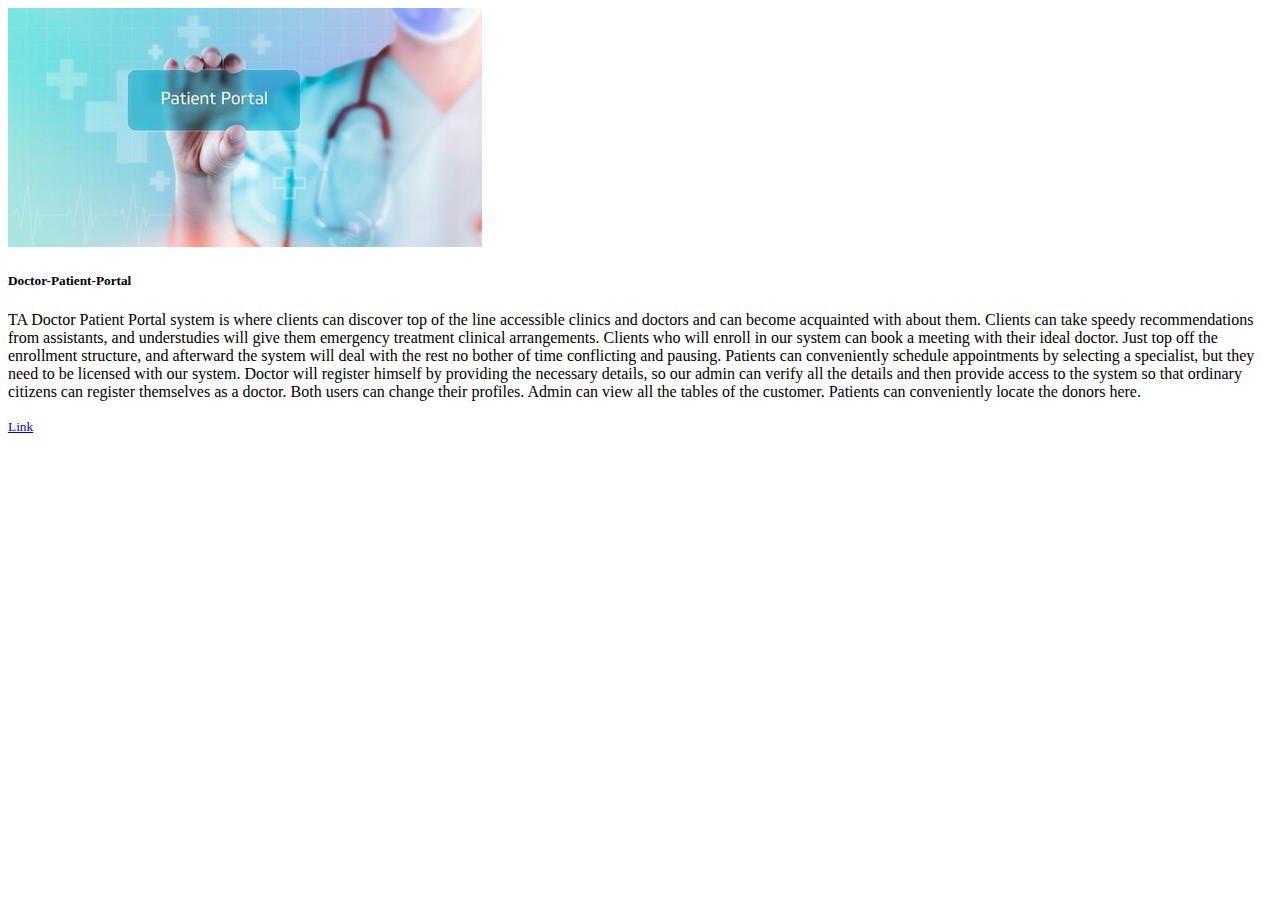
<file: doctor.html>
<!DOCTYPE html>
<html lang="en">

<head>
    <meta charset="UTF-8">
    <meta http-equiv="X-UA-Compatible" content="IE=edge">
    <meta name="viewport" content="width=device-width, initial-scale=1.0">
    <link href="https://cdn.jsdelivr.net/npm/bootstrap@5.2.0/dist/css/bootstrap.min.css" rel="stylesheet"
        integrity="sha384-gH2yIJqKdNHPEq0n4Mqa/HGKIhSkIHeL5AyhkYV8i59U5AR6csBvApHHNl/vI1Bx" crossorigin="anonymous">
    <link rel="stylesheet" href="https://cdnjs.cloudflare.com/ajax/libs/font-awesome/6.1.1/css/all.min.css"
        integrity="sha512-KfkfwYDsLkIlwQp6LFnl8zNdLGxu9YAA1QvwINks4PhcElQSvqcyVLLD9aMhXd13uQjoXtEKNosOWaZqXgel0g=="
        crossorigin="anonymous" referrerpolicy="no-referrer" />

    <title>Doctor-Patient-Portal</title>
</head>

<body>

    <div class="card m-5" style="max-width: full;">
        <div class="row g-0">
            <div class="col-md-4">
                <img src="./images/doctor protal.jpg" class="img-fluid rounded-start" alt="...">
            </div>
            <div class="col-md-8">
                <div class="card-body">
                    <h5 class="card-title">Doctor-Patient-Portal</h5>
                    <p class="card-text">TA Doctor Patient Portal system is where clients can discover top of the line accessible clinics
                    and doctors and can become acquainted with about them. Clients can take speedy
                   recommendations from assistants, and understudies will give them emergency treatment
                    clinical arrangements. Clients who will enroll in our system can book
                    a meeting with their ideal doctor. Just top off the enrollment structure, and afterward the
                    system will deal with the rest no bother of time conflicting and pausing.
                    Patients can conveniently schedule appointments by selecting a specialist, but they need to
                    be licensed with our system. Doctor will register himself by providing the necessary details,
                    so our admin can verify all the details and then provide access to the system so that ordinary
                    citizens can register themselves as a doctor.
                    Both users can change their profiles. Admin can view all the tables of the customer. Patients
                    can conveniently locate the donors here.</p>
                    <p class="card-text"><small class="text-muted"><a href="https://github.com/afsanaakterbristy/-WT_FINAL_SUM21-/tree/master/Doctor%20Patient%20Portal">Link</a></small></p>
                </div>
            </div>
        </div>
    </div>


    <script src="https://cdn.jsdelivr.net/npm/bootstrap@5.2.0/dist/js/bootstrap.bundle.min.js"
        integrity="sha384-A3rJD856KowSb7dwlZdYEkO39Gagi7vIsF0jrRAoQmDKKtQBHUuLZ9AsSv4jD4Xa"
        crossorigin="anonymous"></script>
</body>

</html>
</file>
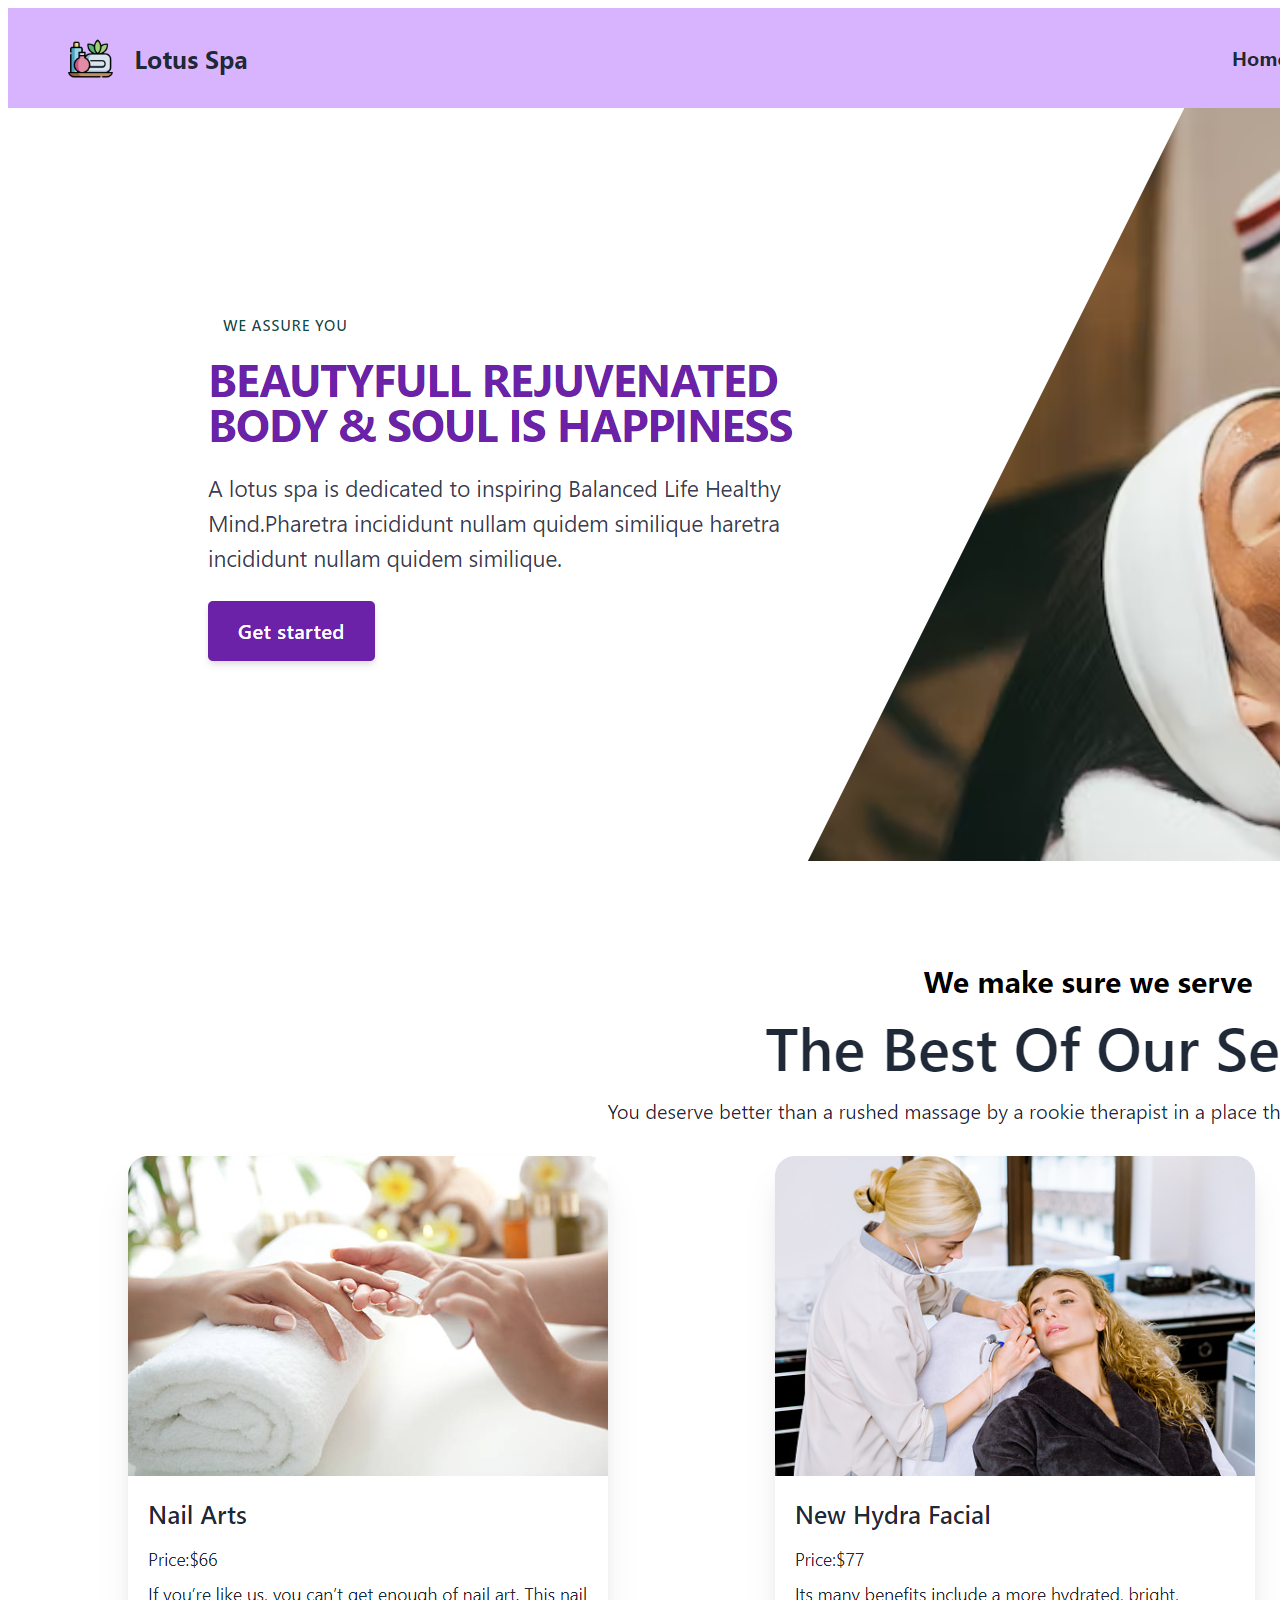
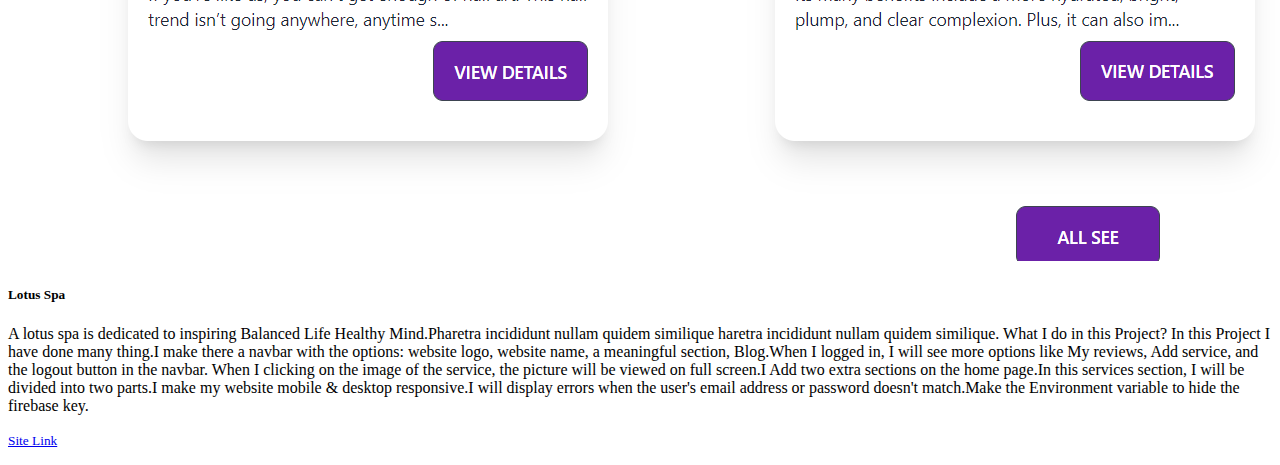
<file: products.html>
<!DOCTYPE html>
<html lang="en">

<head>
    <meta charset="UTF-8">
    <meta http-equiv="X-UA-Compatible" content="IE=edge">
    <meta name="viewport" content="width=device-width, initial-scale=1.0">
    <link href="https://cdn.jsdelivr.net/npm/bootstrap@5.2.0/dist/css/bootstrap.min.css" rel="stylesheet"
        integrity="sha384-gH2yIJqKdNHPEq0n4Mqa/HGKIhSkIHeL5AyhkYV8i59U5AR6csBvApHHNl/vI1Bx" crossorigin="anonymous">
    <link rel="stylesheet" href="https://cdnjs.cloudflare.com/ajax/libs/font-awesome/6.1.1/css/all.min.css"
        integrity="sha512-KfkfwYDsLkIlwQp6LFnl8zNdLGxu9YAA1QvwINks4PhcElQSvqcyVLLD9aMhXd13uQjoXtEKNosOWaZqXgel0g=="
        crossorigin="anonymous" referrerpolicy="no-referrer" />

    <title>Products</title>
</head>

<body>

    <div class="card m-5" style="max-width: full;">
        <div class="row g-0">
            <div class="col-md-4">
                <img src="./images/home2.png" class="img-fluid rounded-start" alt="...">
            </div>
            <div class="col-md-8">
                <div class="card-body">
                    <h5 class="card-title">Lotus Spa</h5>
                    <p class="card-text">A lotus spa is dedicated to inspiring Balanced Life Healthy Mind.Pharetra incididunt nullam quidem similique haretra
                    incididunt nullam quidem similique.
                    What I do in this Project?
                    
                    In this Project I have done many thing.I make there a navbar with the options: website logo, website name, a meaningful
                    section, Blog.When I logged in, I will see more options like My reviews, Add service, and the logout button in the
                    navbar. When I clicking on the image of the service, the picture will be viewed on full screen.I Add two extra sections
                    on the home page.In this services section, I will be divided into two parts.I make my website mobile & desktop
                    responsive.I will display errors when the user's email address or password doesn't match.Make the Environment variable
                    to hide the firebase key.</p>
                    <p class="card-text"><small class="text-muted"><a href="https://services-745db.web.app">Site Link</a></small></p>
                </div>
            </div>
        </div>
    </div>


    <script src="https://cdn.jsdelivr.net/npm/bootstrap@5.2.0/dist/js/bootstrap.bundle.min.js"
        integrity="sha384-A3rJD856KowSb7dwlZdYEkO39Gagi7vIsF0jrRAoQmDKKtQBHUuLZ9AsSv4jD4Xa"
        crossorigin="anonymous"></script>
</body>

</html>
</file>
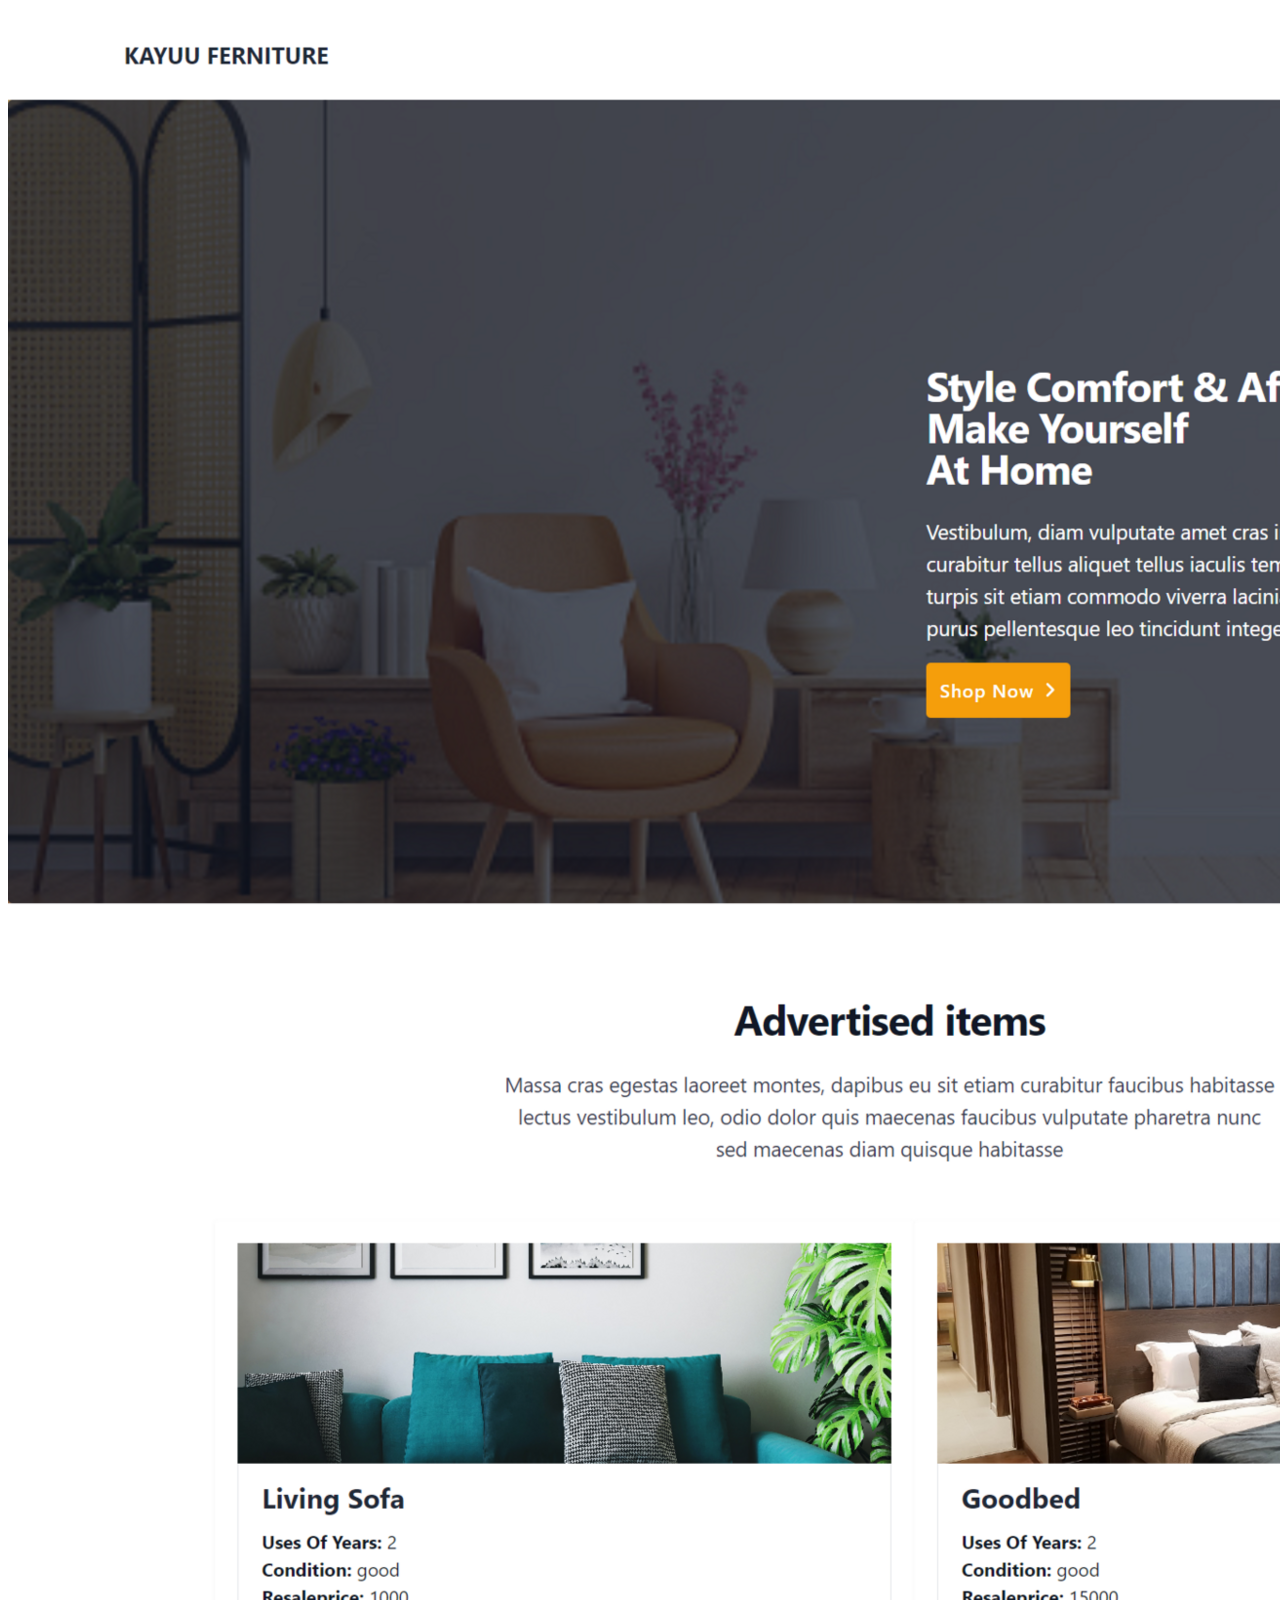
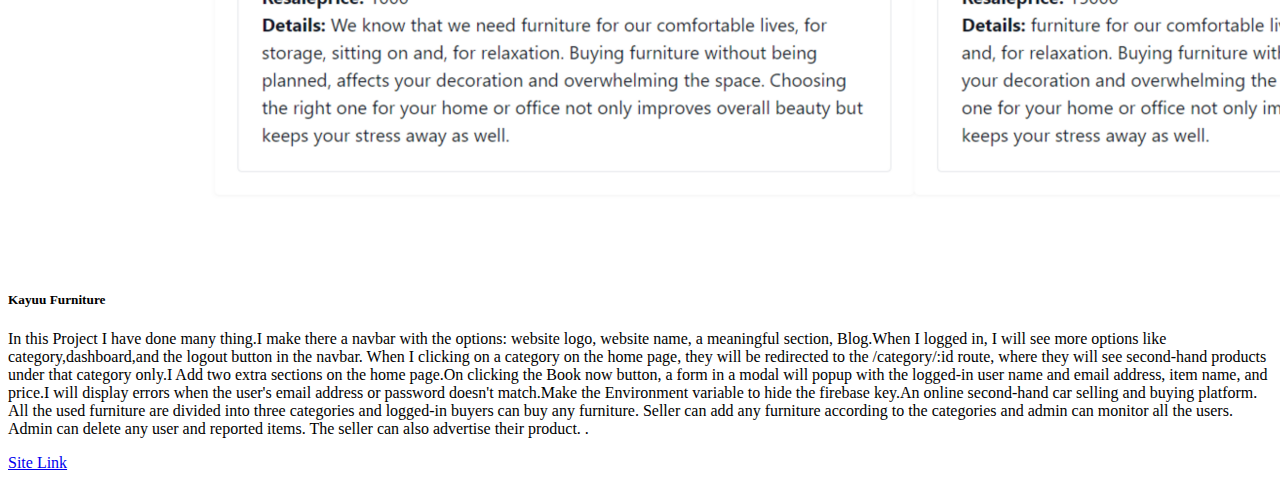
<file: services.html>
<!DOCTYPE html>
<html lang="en">
<head>
    <meta charset="UTF-8">
    <meta http-equiv="X-UA-Compatible" content="IE=edge">
    <meta name="viewport" content="width=device-width, initial-scale=1.0">
    <link href="https://cdn.jsdelivr.net/npm/bootstrap@5.2.0/dist/css/bootstrap.min.css" rel="stylesheet"
        integrity="sha384-gH2yIJqKdNHPEq0n4Mqa/HGKIhSkIHeL5AyhkYV8i59U5AR6csBvApHHNl/vI1Bx" crossorigin="anonymous">
    <link rel="stylesheet" href="https://cdnjs.cloudflare.com/ajax/libs/font-awesome/6.1.1/css/all.min.css"
        integrity="sha512-KfkfwYDsLkIlwQp6LFnl8zNdLGxu9YAA1QvwINks4PhcElQSvqcyVLLD9aMhXd13uQjoXtEKNosOWaZqXgel0g=="
        crossorigin="anonymous" referrerpolicy="no-referrer" />

    <title>Services</title>
</head>
<body>
    
    <div class="card m-5" style="max-width: full;">
        <div class="row g-0">
            <div class="col-md-4">
                <img src="./images/Home.png" class="img-fluid rounded-start" alt="...">
            </div>
            <div class="col-md-8">
                <div class="card-body">
                    <h5 class="card-title">Kayuu Furniture</h5>
                    <p class="card-text">In this Project I have done many thing.I make there a navbar with the options: website logo, website name, a meaningful
                    section, Blog.When I logged in, I will see more options like category,dashboard,and the logout button in the navbar.
                    When I clicking on a category on the home page, they will be redirected to the /category/:id route, where they will see
                    second-hand products under that category only.I Add two extra sections on the home page.On clicking the Book now button,
                    a form in a modal will popup with the logged-in user name and email address, item name, and price.I will display errors
                    when the user's email address or password doesn't match.Make the Environment variable to hide the firebase key.An online second-hand car selling and buying platform. All the used furniture are divided into three categories and logged-in
                    buyers can buy any furniture. Seller can add any furniture according to the categories and admin can monitor all the users. Admin
                    can delete any user and reported items. The seller can also advertise their product.
                    .</p> 
                    <a href="https://products-49b3a.web.app/">Site Link</a>
                </div>
            </div>
        </div>
    </div>
  

    <script src="https://cdn.jsdelivr.net/npm/bootstrap@5.2.0/dist/js/bootstrap.bundle.min.js"
        integrity="sha384-A3rJD856KowSb7dwlZdYEkO39Gagi7vIsF0jrRAoQmDKKtQBHUuLZ9AsSv4jD4Xa"
        crossorigin="anonymous"></script>
</body>
</html>
</file>
